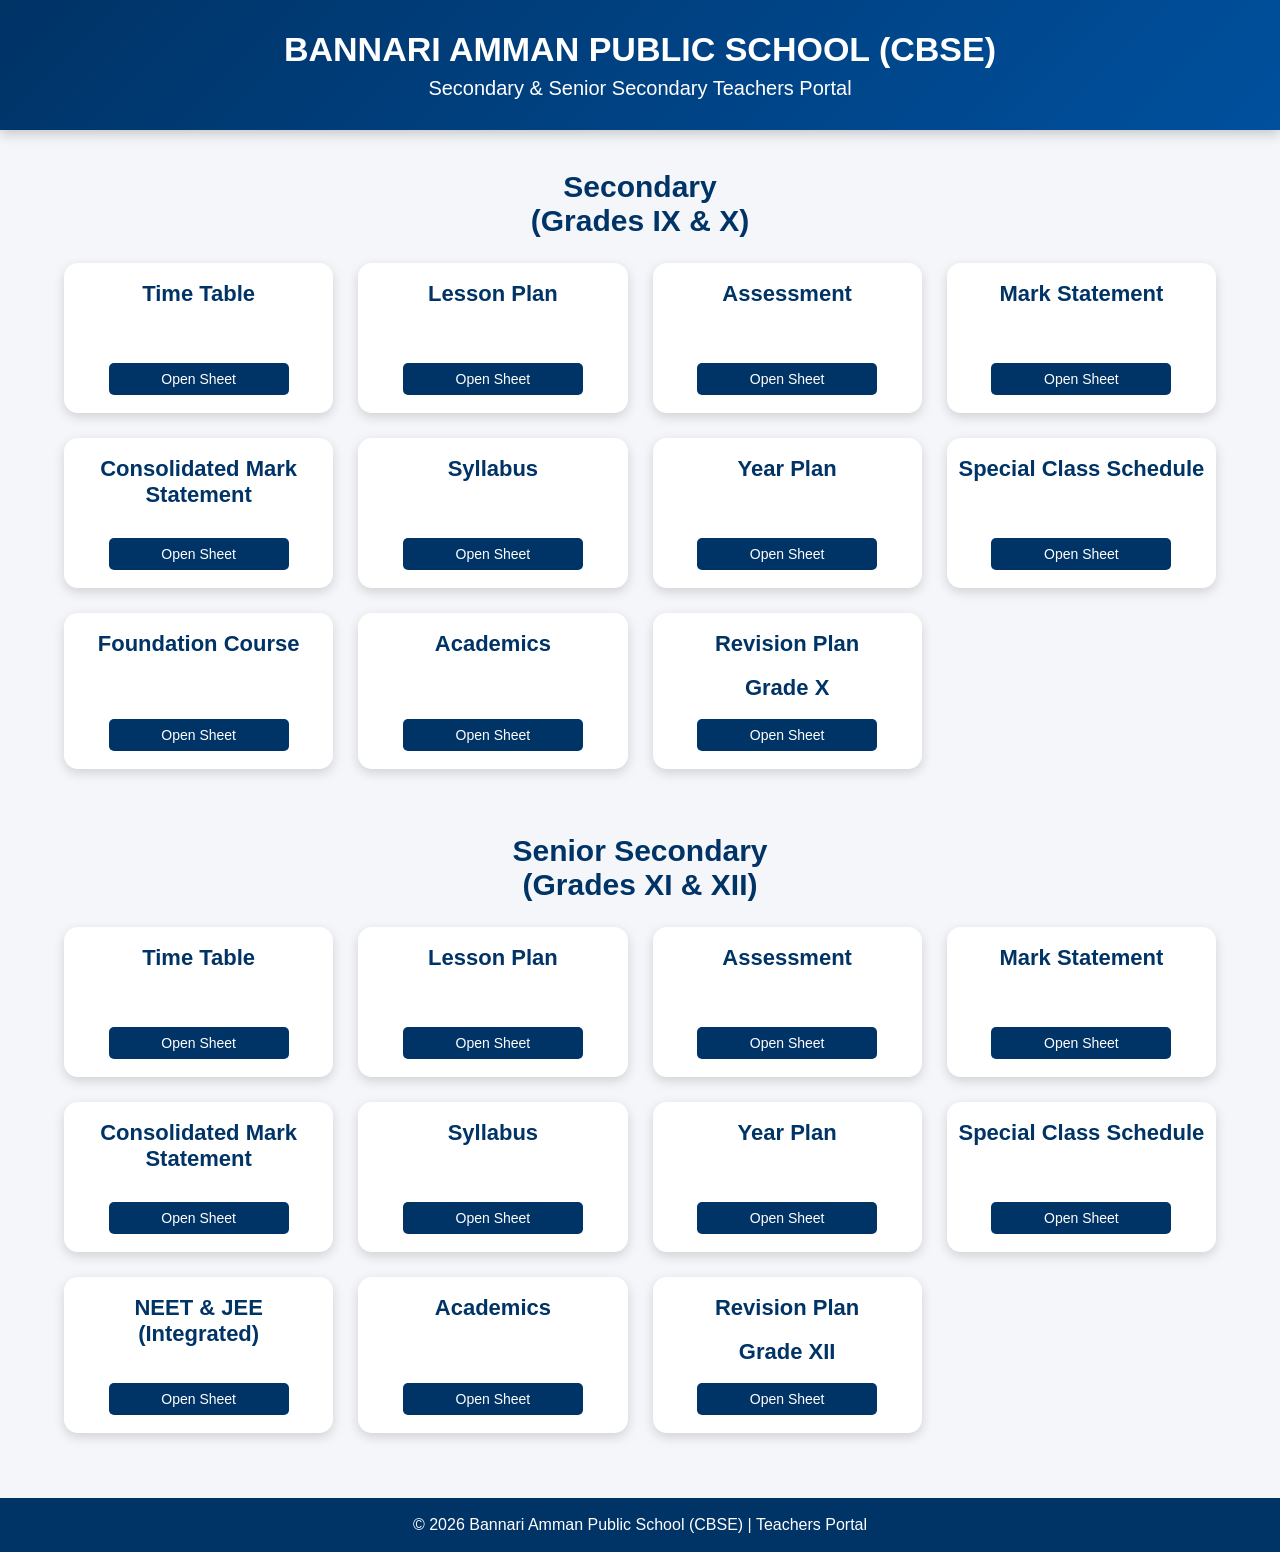
<file: index.html>
<!DOCTYPE html>
<html lang="en">

<head>
<meta charset="UTF-8">
<meta name="viewport" content="width=device-width, initial-scale=1.0">

<title>BAPS Teachers Portal</title>

<link rel="stylesheet"
href="https://cdnjs.cloudflare.com/ajax/libs/font-awesome/6.5.1/css/all.min.css">

<style>

*{
    margin:0;
    padding:0;
    box-sizing:border-box;
    font-family:'Segoe UI',sans-serif;
}

body{
    background:#f4f6f9;
}

/* HEADER */

header{
    background:linear-gradient(135deg,#003366,#00509e);
    color:white;
    text-align:center;
    padding:30px 20px;
    box-shadow:0 4px 12px rgba(0,0,0,.2);
}

header h1{
    font-size:34px;
    margin-bottom:8px;
}

header h2{
    font-size:20px;
    font-weight:400;
}

/* SECTION TITLE */

.section-title{
    text-align:center;
    color:#003366;
    margin:40px 0 25px;
    font-size:30px;
}

/* GRID */

.container{
    width:90%;
    margin:auto;
    display:grid;
    grid-template-columns:repeat(4,1fr);
    gap:25px;
    padding-bottom:25px;
}

/* CARD */

.card{
    background:#fff;
    border-radius:14px;
    padding:18px 8px;
    text-align:center;
    box-shadow:0 4px 12px rgba(0,0,0,.15);
    transition:.3s;

    display:flex;
    flex-direction:column;
    justify-content:space-between;

    min-height:150px;
}

.card:hover{
    transform:translateY(-8px);
}

.card h3{
    color:#003366;
    margin-bottom:18px;
    font-size:22px;
}

.btn{
    display:inline-block;
    background:#003366;
    color:white;
    text-decoration:none;
    padding:8px 16px;
    border-radius:5px;
    font-size:14px;
    font-weight:500;
    width:180px;      /* Smaller fixed width */
    text-align:center;
    margin:0 auto;    /* Centers the button */
    transition:.3s;
}

.btn:hover{
    background:#00509e;
}

/* FOOTER */

footer{
    margin-top:40px;
    background:#003366;
    color:#fff;
    text-align:center;
    padding:18px;
}

/* RESPONSIVE */

@media(max-width:1100px){
.container{
grid-template-columns:repeat(3,1fr);
}
}

@media(max-width:768px){
.container{
grid-template-columns:repeat(2,1fr);
}
}

@media(max-width:500px){
.container{
grid-template-columns:1fr;
}
}

</style>

</head>

<body>

<header>

<h1>BANNARI AMMAN PUBLIC SCHOOL (CBSE)</h1>

<h2>Secondary & Senior Secondary Teachers Portal</h2>

</header>

<!-- ================= SECONDARY ================= -->

<h2 class="section-title">

Secondary 

<br>

(Grades IX & X)

</h2>

<div class="container">

<!-- Time Table -->

<div class="card">

<h3>Time Table</h3>

<a href="https://docs.google.com/spreadsheets/d/1NqsC7y3KmY6oqF7Fx51Fu-ZskPSK0O9oLEzAZVXsMM4/edit?usp=sharing"

class="btn"

target="_blank">

Open Sheet

</a>

</div>

<!-- Lesson Plan -->

<div class="card">

<h3>Lesson Plan</h3>

<a href="https://docs.google.com/spreadsheets/d/1EQgKmebmd9q2mqzdIfpu9eSTcqCXT7T6NQOZmszZwxg/edit?usp=sharing"

class="btn"

target="_blank">

Open Sheet

</a>

</div>

<!-- Assessment -->

<div class="card">

<h3>Assessment</h3>

<a href="https://docs.google.com/spreadsheets/d/16FCmSkvNYS7ePXbF--ya5DOHNBp-zWX-Pllup41Wg20/edit?usp=sharing"

class="btn"

target="_blank">

Open Sheet

</a>

</div>

<!-- Mark Statement -->

<div class="card">

<h3>Mark Statement</h3>

<a href="https://docs.google.com/spreadsheets/d/1Jivk-GijWjWIhhbE8A9BL7Tv_SEAlC5Pe2wNQyOaHLg/edit?usp=sharing"

class="btn"

target="_blank">

Open Sheet

</a>

</div>

    <!-- Consolidated Mark Statement -->

<div class="card">

<h3>Consolidated Mark Statement</h3>

<a href="https://docs.google.com/spreadsheets/d/1CyLgdHx2hcLnIbd18iuAHh-_8Tqcecl5gWFwoms7l2o/edit?usp=sharing"

class="btn"

target="_blank">

Open Sheet

</a>

</div>

<!-- Syllabus -->

<div class="card">

<h3>Syllabus</h3>

<a href="https://docs.google.com/spreadsheets/d/1-pww6Owa6NcwGUz_RVbPaHY_7p6f0h7W1gznefxxFRM/edit?usp=sharing"

class="btn"

target="_blank">

Open Sheet

</a>

</div>

<!-- Year Plan -->

<div class="card">

<h3>Year Plan</h3>

<a href="https://docs.google.com/spreadsheets/d/1DV5rSehMrf9mrPxYl8mCQKzkXxzBsthLDUYrvEQ-Y0I/edit?usp=sharing"

class="btn"

target="_blank">

Open Sheet

</a>

</div>

<!-- Special Class Schedule -->

<div class="card">

<h3>Special Class Schedule</h3>

<a href="https://docs.google.com/spreadsheets/d/19r0RrX1E-Z4aX7yikAalMlH5h4LXkr1o1N9d_ojHCF8/edit?usp=sharing"

class="btn"

target="_blank">

Open Sheet

</a>

</div>

<!-- Foundation Course -->

<div class="card">

<h3>Foundation Course</h3>

<a href="https://docs.google.com/spreadsheets/d/1Ts5Gh3ZWPRFCRXJ7ct6gy9Q2-DcYCxoIbaBpJFdRGQE/edit?usp=sharing"

class="btn"

target="_blank">

Open Sheet

</a>

</div>

<!-- Academics -->

<div class="card">

<h3>Academics</h3>

<a href="https://docs.google.com/spreadsheets/d/1QSRU4qTm-euVDQO9dm7DC2oSmBTSAZJqnVOZf0Z6eR4/edit?usp=sharing"

class="btn"

target="_blank">

Open Sheet

</a>

</div>

<div class="card">

<h3>Revision Plan</h3>
<h3>Grade X</h3>

<a href="https://docs.google.com/spreadsheets/d/1_4LICxviddTG6g2ZvjD8Ak7_o6MX5sCfRWDy-8DLsGE/edit?usp=sharing" class="btn" target="_blank">

Open Sheet

</a>

</div>

</div>

<!-- ================= SENIOR SECONDARY ================= -->

<h2 class="section-title">

Senior Secondary 

<br>

(Grades XI & XII)

</h2>

<div class="container">

<!-- Time Table -->

<div class="card">

<h3>Time Table</h3>

<a href="https://docs.google.com/spreadsheets/d/1NqsC7y3KmY6oqF7Fx51Fu-ZskPSK0O9oLEzAZVXsMM4/edit?usp=sharing"

class="btn"

target="_blank">

Open Sheet

</a>

</div>

<!-- Lesson Plan -->

<div class="card">

<h3>Lesson Plan</h3>

<a href="https://docs.google.com/spreadsheets/d/1tLHBKG1SEOzWKNEv8rM3I41t_t7WSmnKkrKCfGXNkxo/edit?usp=sharing"

class="btn"

target="_blank">

Open Sheet

</a>

</div>

<!-- Assessment -->

<div class="card">

<h3>Assessment</h3>

<a href="https://docs.google.com/spreadsheets/d/1xdwG1v_GTTOn2azPteOk93OmXPW5pyK1RQnUItATHKo/edit?usp=sharing"

class="btn"

target="_blank">

Open Sheet

</a>

</div>

<!-- Mark Statement -->

<div class="card">

<h3>Mark Statement</h3>

<a href="https://docs.google.com/spreadsheets/d/1qOpmheDEBdAAfmr2o1zdfw7O3_wBmYoqF4wAK4WrEEA/edit?usp=sharing"

class="btn"

target="_blank">

Open Sheet

</a>

</div>

<!-- Consolidated Mark Statement -->

<div class="card">

<h3>Consolidated Mark Statement</h3>

<a href="https://docs.google.com/spreadsheets/d/1K35NW2XQMtaNEcfNei4hr6h8P7EECBQ4vODjYUpLICU/edit?usp=sharing"

class="btn"

target="_blank">

Open Sheet

</a>

</div>

<!-- Syllabus -->

<div class="card">

<h3>Syllabus</h3>

<a href="https://docs.google.com/spreadsheets/d/1EoLJdUPhM8r0b66CGw5tezAhbEodkV4RyL90uSm9s-o/edit?usp=sharing"

class="btn"

target="_blank">

Open Sheet

</a>

</div>

<!-- Year Plan -->

<div class="card">

<h3>Year Plan</h3>

<a href="https://docs.google.com/spreadsheets/d/1e6EJJgGxQTt9x_Oe9iAndTgDOV7irSrvW-lSdoK5wSs/edit?usp=sharing"

class="btn"

target="_blank">

Open Sheet

</a>

</div>

<!-- Special Class Schedule -->

<div class="card">

<h3>Special Class Schedule</h3>

<a href="https://docs.google.com/spreadsheets/d/1JTOBkP9wytoSKixw-oTeUoI4Fr0MtqfnG30-3J92uEw/edit?usp=sharing"

class="btn"

target="_blank">

Open Sheet

</a>

</div>

<!-- NEET & JEE -->

<div class="card">

<h3>NEET & JEE (Integrated)</h3>

<a href="https://docs.google.com/spreadsheets/d/1N6vUlhtBUdqd9LHKrNEuPpxMwEfzKZcm-7InrevHLDE/edit?usp=sharing"

class="btn"

target="_blank">

Open Sheet

</a>

</div>

<div class="card">

<h3>Academics</h3>

<a href="https://docs.google.com/spreadsheets/d/1sAlKJHQC8nDQxgavorRhOTYbi4RPezlrvggA7oe5ke4/edit?usp=sharing"

class="btn"

target="_blank">

Open Sheet

</a>

</div>

<div class="card">

<h3>Revision Plan</h3>
<h3>Grade XII</h3>

<a href="https://docs.google.com/spreadsheets/d/1nr-DrYV9pq3CiIj51R2I9QyPSiQMvCWlzqXXvx7zOr0/edit?usp=sharing" class="btn" target="_blank">

Open Sheet

</a>

</div>

</div>

<footer>

© 2026 Bannari Amman Public School (CBSE) | Teachers Portal

</footer>

</body>

</html>
</file>
